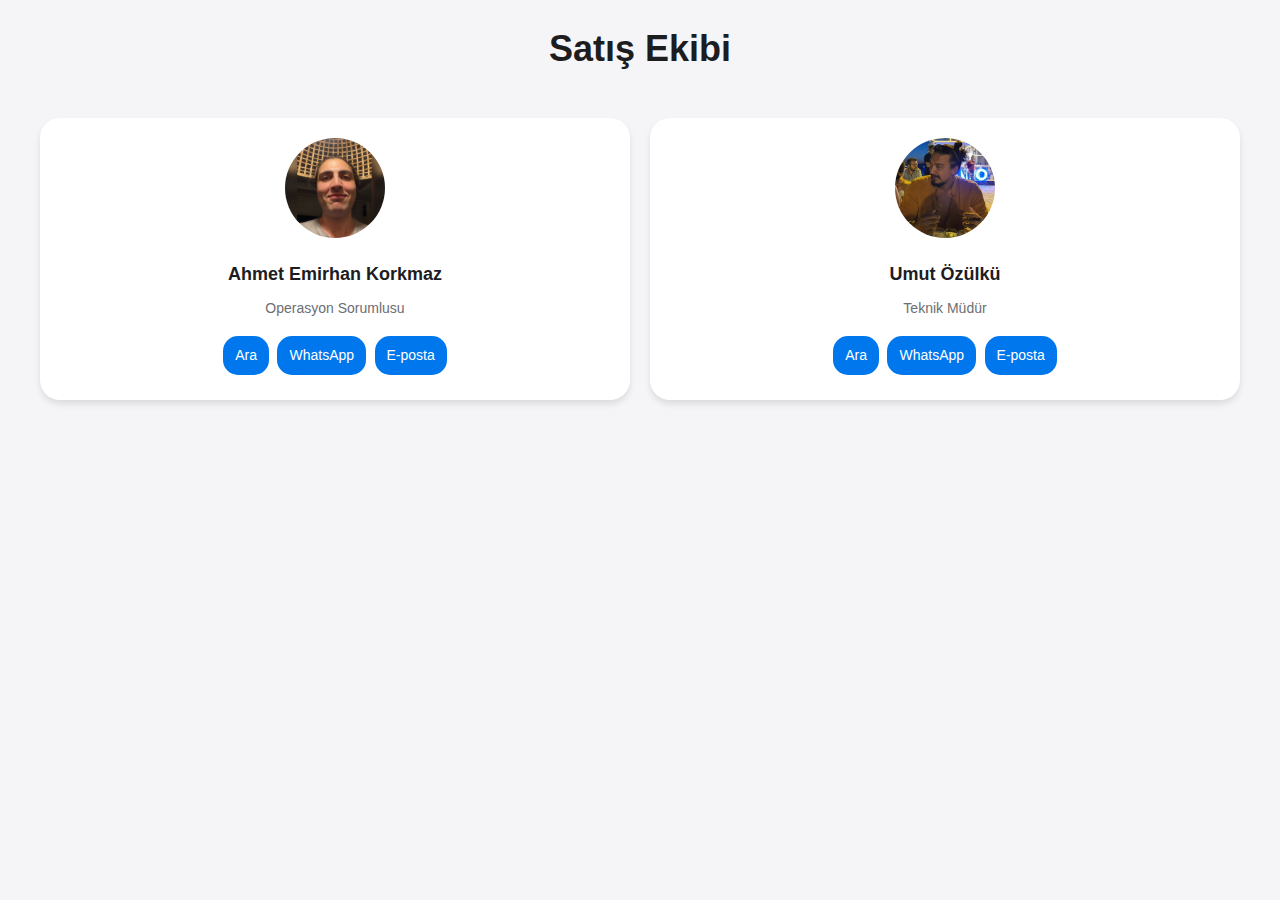
<file: sales-team/index.html>
<!DOCTYPE html>
<html lang="tr">
<head>
    <meta charset="UTF-8">
    <meta name="viewport" content="width=device-width, initial-scale=1.0">
    <title>Satışçı Profilleri</title>
    <style>
        * {
            margin: 0;
            padding: 0;
            box-sizing: border-box;
            font-family: -apple-system, BlinkMacSystemFont, 'Segoe UI', Roboto, Oxygen, Ubuntu, Cantarell, 'Helvetica Neue', sans-serif;
        }

        body {
            background-color: #f5f5f7;
            color: #1d1d1f;
            line-height: 1.6;
            margin: 20px;
        }

        .sales-list {
            display: grid;
            grid-template-columns: repeat(auto-fit, minmax(250px, 1fr));
            gap: 20px;
            max-width: 1200px;
            margin: 0 auto;
        }

        .sales-item {
            background: white;
            border-radius: 20px;
            padding: 20px;
            box-shadow: 0 4px 6px rgba(0, 0, 0, 0.1);
            text-align: center;
            transition: transform 0.3s ease, box-shadow 0.3s ease;
        }

        .sales-item:hover {
            transform: translateY(-5px);
            box-shadow: 0 8px 12px rgba(0, 0, 0, 0.15);
        }

        .sales-photo {
            width: 100px;
            height: 100px;
            border-radius: 50%;
            margin: 0 auto 15px;
            object-fit: cover;
        }

        .sales-name {
            font-size: 18px;
            font-weight: 600;
            margin-bottom: 8px;
        }

        .sales-title {
            font-size: 14px;
            color: #6e6e73;
            margin-bottom: 12px;
        }

        .contact-link {
            display: inline-block;
            background: #0077ED;
            color: white;
            border-radius: 15px;
            padding: 8px 12px;
            font-size: 14px;
            text-decoration: none;
            margin: 5px 2px;
            transition: background 0.3s ease;
        }

        .contact-link:hover {
            background: #005bb5;
        }
    </style>
</head>
<body>
    <h1 style="text-align: center; margin-bottom: 40px; font-size: 36px;">Satış Ekibi</h1>
    <div class="sales-list">
        <!-- Sales Representative 1 -->
        <div class="sales-item">
            <img src="list/ahmet-emirhan-korkmaz/admin.png" alt="Satışçı Fotoğrafı" class="sales-photo">
            <div class="sales-name">Ahmet Emirhan Korkmaz</div>
            <div class="sales-title">Operasyon Sorumlusu</div>
            <a href="tel:+905324056700" class="contact-link">Ara</a>
            <a href="https://wa.me/905324056700" class="contact-link">WhatsApp</a>
            <a href="mailto:korkmaz.x7@gmail.com" class="contact-link">E-posta</a>
        </div>

        <div class="sales-item">
            <img src="list/umut-ozulku/umut-ozulku.jpg" alt="Satışçı Fotoğrafı" class="sales-photo">
            <div class="sales-name">Umut Özülkü</div>
            <div class="sales-title">Teknik Müdür</div>
            <a href="tel:+905332000768" class="contact-link">Ara</a>
            <a href="https://wa.me/905332000768" class="contact-link">WhatsApp</a>
            <a href="mailto:umut.ozulku@bireysel.superonline.net" class="contact-link">E-posta</a>
        </div>

        
    </div>
</body>
</html>
</file>
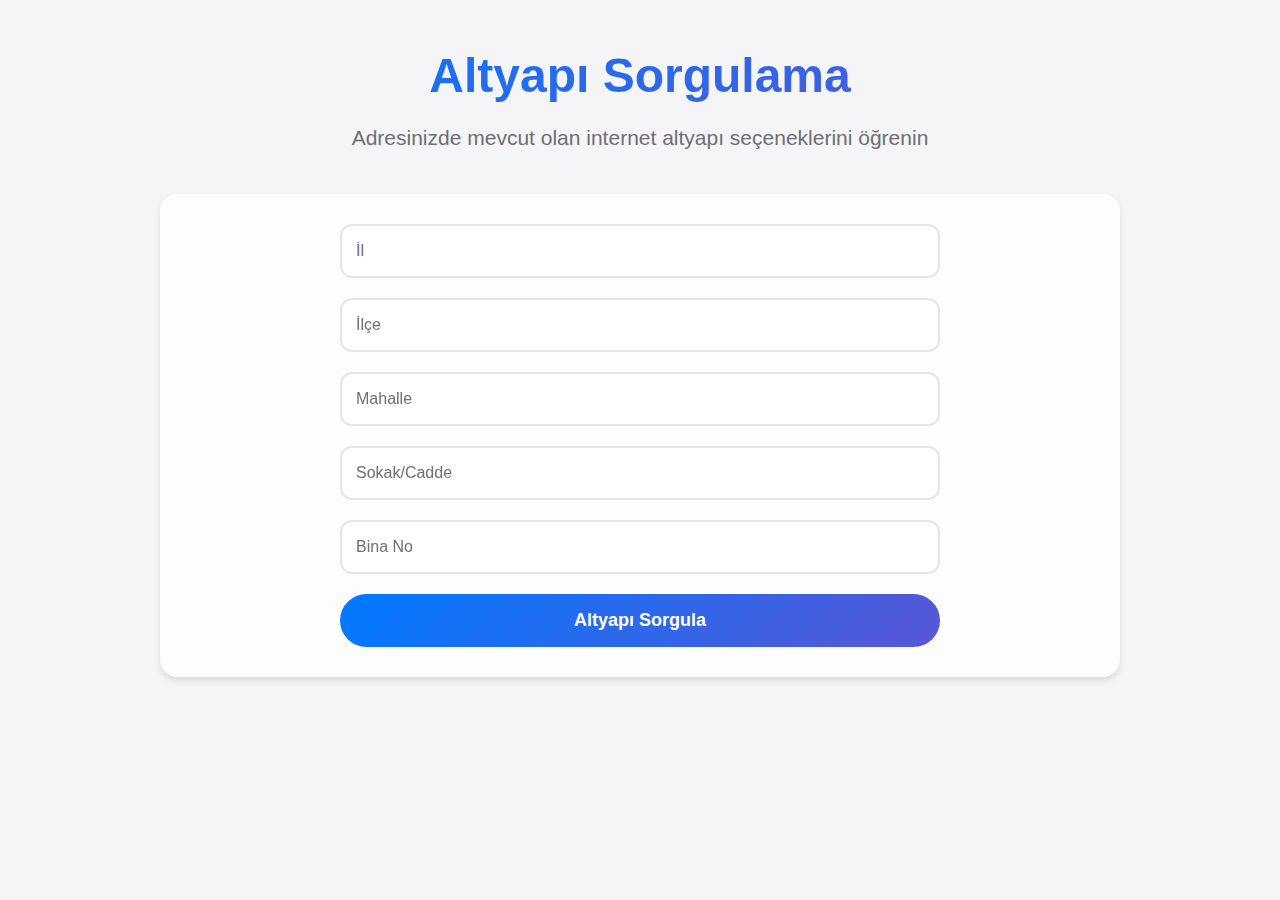
<file: offer/fiber-internet/playground/infrastructure/index.html>
<!DOCTYPE html>
<html lang="tr">
<head>
    <meta charset="UTF-8">
    <meta name="viewport" content="width=device-width, initial-scale=1.0">
    <title>Altyapı Sorgulama</title>
    <script src="https://cdnjs.cloudflare.com/ajax/libs/gsap/3.12.2/gsap.min.js"></script>
    <style>
        * {
            margin: 0;
            padding: 0;
            box-sizing: border-box;
            font-family: -apple-system, BlinkMacSystemFont, 'Segoe UI', Roboto, Oxygen, Ubuntu, Cantarell, sans-serif;
        }

        body {
            background: #f5f5f7;
            color: #1d1d1f;
            line-height: 1.5;
            min-height: 100vh;
        }

        .container {
            max-width: 1000px;
            margin: 0 auto;
            padding: 40px 20px;
        }

        .header {
            text-align: center;
            margin-bottom: 40px;
        }

        .header h1 {
            font-size: 48px;
            font-weight: 600;
            margin-bottom: 10px;
            background: linear-gradient(135deg, #007AFF, #5856D6);
            -webkit-background-clip: text;
            -webkit-text-fill-color: transparent;
        }

        .header p {
            font-size: 21px;
            color: #6e6e73;
        }

        .search-card {
            background: rgba(255, 255, 255, 0.8);
            backdrop-filter: blur(20px);
            border-radius: 18px;
            padding: 30px;
            box-shadow: 0 4px 6px rgba(0, 0, 0, 0.1);
            margin-bottom: 30px;
            text-align: center;
        }

        .search-form {
            display: flex;
            flex-direction: column;
            gap: 20px;
            max-width: 600px;
            margin: 0 auto;
        }

        .input-group {
            position: relative;
        }

        .input-group label {
            position: absolute;
            left: 16px;
            top: 50%;
            transform: translateY(-50%);
            color: #6e6e73;
            transition: all 0.2s ease;
            pointer-events: none;
        }

        .input-group input:focus + label,
        .input-group input:not(:placeholder-shown) + label {
            top: -10px;
            left: 10px;
            font-size: 12px;
            background: white;
            padding: 0 6px;
        }

        input {
            width: 100%;
            padding: 16px;
            font-size: 16px;
            border: 2px solid #e5e5e7;
            border-radius: 12px;
            outline: none;
            transition: all 0.2s ease;
        }

        input:focus {
            border-color: #007AFF;
        }

        .search-button {
            display: inline-block;
            padding: 16px 32px;
            font-size: 18px;
            font-weight: 600;
            color: white;
            background: linear-gradient(135deg, #007AFF, #5856D6);
            border: none;
            border-radius: 30px;
            cursor: pointer;
            transition: transform 0.2s ease;
        }

        .search-button:hover {
            transform: scale(1.05);
        }

        .search-button:active {
            transform: scale(0.95);
        }

        .results-card {
            background: rgba(255, 255, 255, 0.8);
            backdrop-filter: blur(20px);
            border-radius: 18px;
            padding: 30px;
            box-shadow: 0 4px 6px rgba(0, 0, 0, 0.1);
            display: none;
        }

        .results-grid {
            display: grid;
            grid-template-columns: repeat(auto-fit, minmax(250px, 1fr));
            gap: 20px;
            margin-top: 20px;
        }

        .result-item {
            background: white;
            padding: 20px;
            border-radius: 12px;
            text-align: center;
            transition: transform 0.2s ease;
        }

        .result-item:hover {
            transform: translateY(-5px);
        }

        .result-icon {
            width: 48px;
            height: 48px;
            margin: 0 auto 10px;
            background: linear-gradient(135deg, #007AFF, #5856D6);
            border-radius: 50%;
            display: flex;
            align-items: center;
            justify-content: center;
            color: white;
        }

        .result-title {
            font-weight: 600;
            margin-bottom: 5px;
        }

        .result-value {
            color: #6e6e73;
            font-size: 24px;
            font-weight: 500;
        }

        .result-label {
            color: #6e6e73;
            font-size: 14px;
            margin-top: 5px;
        }

        @media (max-width: 768px) {
            .header h1 {
                font-size: 36px;
            }
            
            .header p {
                font-size: 18px;
            }

            .search-form {
                gap: 15px;
            }
        }
    </style>
</head>
<body>
    <div class="container">
        <div class="header">
            <h1>Altyapı Sorgulama</h1>
            <p>Adresinizde mevcut olan internet altyapı seçeneklerini öğrenin</p>
        </div>

        <div class="search-card">
            <form class="search-form" id="addressForm">
                <div class="input-group">
                    <input type="text" id="city" placeholder=" " required>
                    <label for="city">İl</label>
                </div>
                <div class="input-group">
                    <input type="text" id="district" placeholder=" " required>
                    <label for="district">İlçe</label>
                </div>
                <div class="input-group">
                    <input type="text" id="neighborhood" placeholder=" " required>
                    <label for="neighborhood">Mahalle</label>
                </div>
                <div class="input-group">
                    <input type="text" id="street" placeholder=" " required>
                    <label for="street">Sokak/Cadde</label>
                </div>
                <div class="input-group">
                    <input type="text" id="buildingNo" placeholder=" " required>
                    <label for="buildingNo">Bina No</label>
                </div>
                <button type="submit" class="search-button">Altyapı Sorgula</button>
            </form>
        </div>

        <div class="results-card" id="resultsCard">
            <div class="results-grid">
                <div class="result-item">
                    <div class="result-icon">
                        <svg width="24" height="24" viewBox="0 0 24 24" fill="none" stroke="currentColor" stroke-width="2">
                            <path d="M6.343 6.343L17.657 17.657M6.343 17.657L17.657 6.343"/>
                        </svg>
                    </div>
                    <div class="result-title">DSL</div>
                    <div class="result-value" id="dslSpeed">-</div>
                    <div class="result-label">Maksimum Hız</div>
                </div>
                <div class="result-item">
                    <div class="result-icon">
                        <svg width="24" height="24" viewBox="0 0 24 24" fill="none" stroke="currentColor" stroke-width="2">
                            <path d="M5 12h14M12 5l7 7-7 7"/>
                        </svg>
                    </div>
                    <div class="result-title">Fiber</div>
                    <div class="result-value" id="fiberSpeed">-</div>
                    <div class="result-label">Maksimum Hız</div>
                </div>
                <div class="result-item">
                    <div class="result-icon">
                        <svg width="24" height="24" viewBox="0 0 24 24" fill="none" stroke="currentColor" stroke-width="2">
                            <circle cx="12" cy="12" r="10"/>
                            <path d="M12 16v-4M12 8h.01"/>
                        </svg>
                    </div>
                    <div class="result-title">Altyapı Durumu</div>
                    <div class="result-value" id="infrastructureStatus">-</div>
                    <div class="result-label">Genel Durum</div>
                </div>
            </div>
        </div>
    </div>

    <script>
        document.addEventListener('DOMContentLoaded', function() {
            const addressForm = document.getElementById('addressForm');
            const resultsCard = document.getElementById('resultsCard');
            
            // Örnek altyapı verileri (gerçek API'den gelecek)
            const mockInfrastructureData = {
                'istanbul': {
                    'kadikoy': {
                        'caferaga': {
                            'dsl': true,
                            'dslSpeed': '24 Mbps',
                            'fiber': true,
                            'fiberSpeed': '1000 Mbps',
                            'status': 'Fiber altyapı mevcut'
                        },
                        'rasimpasa': {
                            'dsl': true,
                            'dslSpeed': '16 Mbps',
                            'fiber': false,
                            'fiberSpeed': '-',
                            'status': 'DSL altyapı mevcut'
                        }
                    }
                }
            };

            function checkInfrastructure(address) {
                // Gerçek uygulamada burada API çağrısı yapılacak
                return new Promise((resolve) => {
                    setTimeout(() => {
                        const mockData = {
                            dsl: Math.random() > 0.3,
                            dslSpeed: Math.floor(Math.random() * 24) + 8 + ' Mbps',
                            fiber: Math.random() > 0.6,
                            fiberSpeed: Math.random() > 0.6 ? '1000 Mbps' : '-',
                            status: Math.random() > 0.6 ? 'Fiber altyapı mevcut' : 'DSL altyapı mevcut'
                        };
                        resolve(mockData);
                    }, 1500);
                });
            }

            addressForm.addEventListener('submit', async function(e) {
                e.preventDefault();
                
                const searchButton = addressForm.querySelector('.search-button');
                searchButton.textContent = 'Sorgulanıyor...';
                searchButton.disabled = true;

                const address = {
                    city: document.getElementById('city').value,
                    district: document.getElementById('district').value,
                    neighborhood: document.getElementById('neighborhood').value,
                    street: document.getElementById('street').value,
                    buildingNo: document.getElementById('buildingNo').value
                };

                try {
                    const result = await checkInfrastructure(address);
                    
                    // Sonuçları göster
                    document.getElementById('dslSpeed').textContent = result.dslSpeed;
                    document.getElementById('fiberSpeed').textContent = result.fiberSpeed;
                    document.getElementById('infrastructureStatus').textContent = result.status;

                    // Animasyonlu geçiş
                    resultsCard.style.display = 'block';
                    gsap.from(resultsCard, {
                        y: 30,
                        opacity: 0,
                        duration: 0.5,
                        ease: 'power2.out'
                    });

                } catch (error) {
                    console.error('Sorgulama hatası:', error);
                    alert('Sorgulama sırasında bir hata oluştu. Lütfen tekrar deneyin.');
                } finally {
                    searchButton.textContent = 'Altyapı Sorgula';
                    searchButton.disabled = false;
                }
            });
        });
    </script>
</body>
</html>
</file>
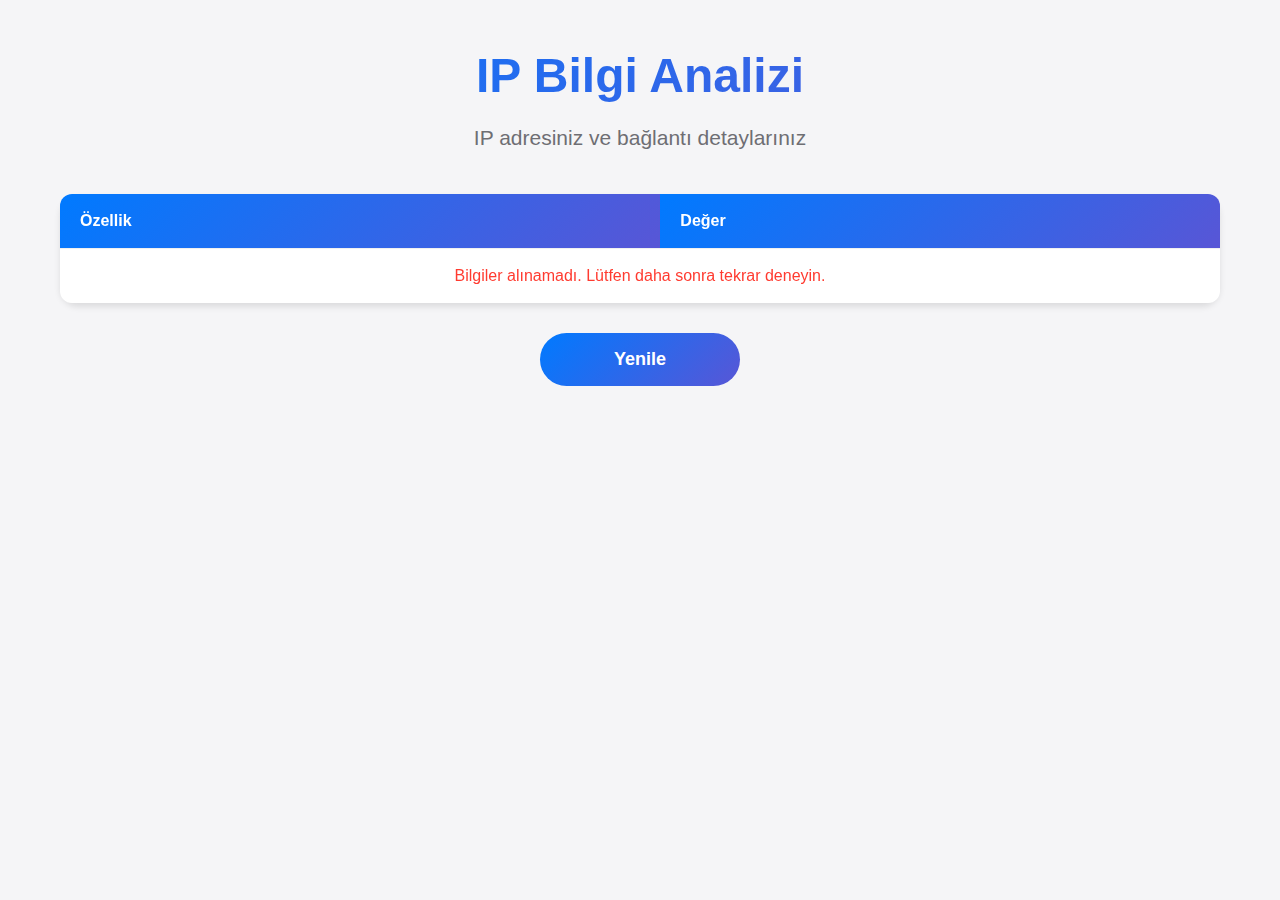
<file: offer/fiber-internet/playground/ip/index.html>
<!DOCTYPE html>
<html lang="tr">
<head>
    <meta charset="UTF-8">
    <meta name="viewport" content="width=device-width, initial-scale=1.0">
    <title>IP Analiz | ISP Tools</title>
    <style>
        * {
            margin: 0;
            padding: 0;
            box-sizing: border-box;
            font-family: -apple-system, BlinkMacSystemFont, 'Segoe UI', Roboto, Oxygen, Ubuntu, Cantarell, sans-serif;
        }

        body {
            background: #f5f5f7;
            color: #1d1d1f;
            line-height: 1.5;
        }

        .container {
            max-inline-size: 1200px;
            margin: 0 auto;
            padding: 40px 20px;
        }

        .header {
            text-align: center;
            margin-block-end: 40px;
        }

        .header h1 {
            font-size: 48px;
            font-weight: 600;
            margin-block-end: 10px;
            background: linear-gradient(135deg, #007AFF, #5856D6);
            -webkit-background-clip: text;
            -webkit-text-fill-color: transparent;
        }

        .header p {
            font-size: 21px;
            color: #6e6e73;
        }

        .card {
            background: rgba(255, 255, 255, 0.8);
            backdrop-filter: blur(20px);
            border-radius: 18px;
            box-shadow: 0 4px 6px rgba(0, 0, 0, 0.1);
            margin-block-end: 30px;
        }

        .ip-info-table {
            inline-size: 100%;
            border-collapse: collapse;
            margin-block-start: 20px;
            background: white;
            border-radius: 12px;
            overflow: hidden;
        }

        .ip-info-table th,
        .ip-info-table td {
            padding: 15px 20px;
            text-align: start;
            border-block-end: 1px solid #f0f0f0;
        }

        .ip-info-table th {
            background: linear-gradient(135deg, #007AFF, #5856D6);
            color: white;
            font-weight: 600;
        }

        .ip-info-table tr:last-child td {
            border-block-end: none;
        }

        .ip-info-table tr:hover {
            background-color: #f8f8f8;
        }

        .analyze-button {
            display: block;
            inline-size: 200px;
            margin: 30px auto;
            padding: 16px 32px;
            font-size: 18px;
            font-weight: 600;
            color: white;
            background: linear-gradient(135deg, #007AFF, #5856D6);
            border: none;
            border-radius: 30px;
            cursor: pointer;
            transition: transform 0.2s ease;
        }

        .analyze-button:hover {
            transform: scale(1.05);
        }

        .analyze-button:active {
            transform: scale(0.95);
        }

        @media (max-inline-size: 768px) {
            .header h1 {
                font-size: 36px;
            }
            
            .header p {
                font-size: 18px;
            }

            .ip-info-table th,
            .ip-info-table td {
                padding: 12px 15px;
            }
        }
    </style>
</head>
<body>
    <div class="container">
        <div class="header">
            <h1>IP Bilgi Analizi</h1>
            <p>IP adresiniz ve bağlantı detaylarınız</p>
        </div>

        <div class="card">
            <div id="ip-info">
                <table class="ip-info-table">
                    <thead>
                        <tr>
                            <th>Özellik</th>
                            <th>Değer</th>
                        </tr>
                    </thead>
                    <tbody>
                        <!-- Veriler JavaScript ile doldurulacak -->
                    </tbody>
                </table>
            </div>
        </div>
        <button class="analyze-button" id="refreshButton">Yenile</button>
    </div>

    <script>
        function loadIPInfo() {
            const tbody = document.querySelector('#ip-info table tbody');
            tbody.innerHTML = '<tr><td colspan="2" style="text-align: center;">Yükleniyor...</td></tr>';

            fetch('https://api.ipapi.com/api/check?access_key=d0ffa73dc18e2df7b4c0066324570070')
                .then(response => response.json())
                .then(data => {
                    tbody.innerHTML = '';
                    const relevantKeys = {
                        'ip': 'IP Adresi',
                        'country_name': 'Ülke',
                        'region_name': 'Bölge',
                        'city': 'Şehir',
                        'zip': 'Posta Kodu',
                        'latitude': 'Enlem',
                        'longitude': 'Boylam',
                        'timezone_name': 'Zaman Dilimi',
                        'connection_type': 'Bağlantı Türü',
                        'isp': 'İnternet Servis Sağlayıcı',
                        'organization': 'Organizasyon'
                    };

                    for (const [key, label] of Object.entries(relevantKeys)) {
                        if (data[key]) {
                            const row = tbody.insertRow();
                            const keyCell = row.insertCell();
                            const valueCell = row.insertCell();
                            keyCell.textContent = label;
                            valueCell.textContent = data[key];
                        }
                    }
                })
                .catch(error => {
                    tbody.innerHTML = '<tr><td colspan="2" style="text-align: center; color: #ff3b30;">Bilgiler alınamadı. Lütfen daha sonra tekrar deneyin.</td></tr>';
                    console.error('Hata:', error);
                });
        }

        document.getElementById('refreshButton').addEventListener('click', function() {
            this.disabled = true;
            this.textContent = 'Yenileniyor...';
            loadIPInfo();
            setTimeout(() => {
                this.disabled = false;
                this.textContent = 'Yenile';
            }, 1500);
        });

        // İlk yükleme
        loadIPInfo();
    </script>
</body>
</html>
</file>
